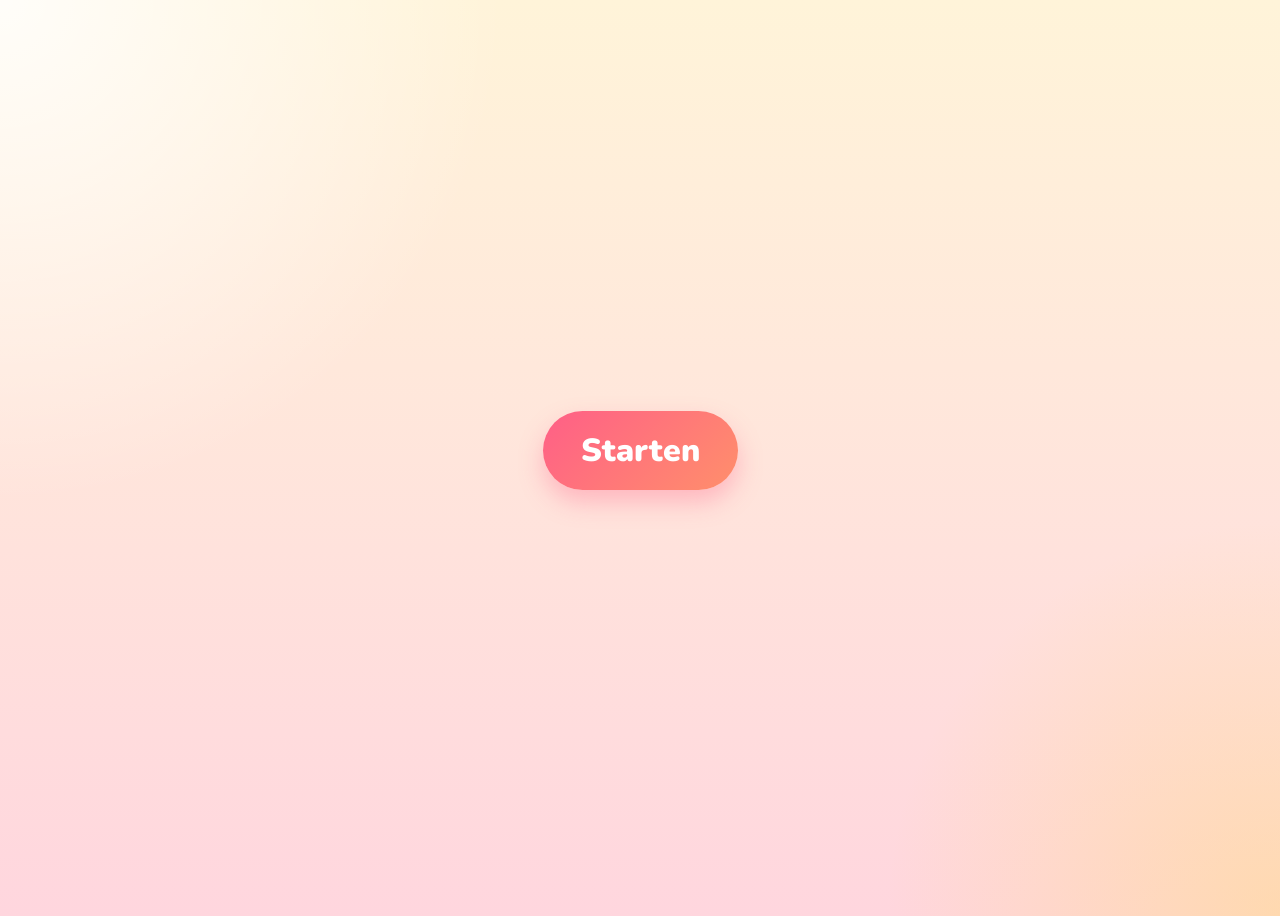
<file: index.html>
<!DOCTYPE html>
<html lang="de">
<head>
  <meta charset="UTF-8">
  <meta name="viewport" content="width=device-width, initial-scale=1.0">
  <title>Spiel</title>
  <link rel="preconnect" href="https://fonts.googleapis.com">
  <link rel="preconnect" href="https://fonts.gstatic.com" crossorigin>
  <link href="https://fonts.googleapis.com/css2?family=Baloo+2:wght@400;600;700&family=Nunito:wght@400;700;900&display=swap" rel="stylesheet">
  <link rel="stylesheet" href="style.css">
</head>
<body class="page-start">
  <main class="page-shell">
    <section class="screen screen--active intro-screen">
      <a class="main-button start-only-button" href="message.html">Starten</a>
    </section>
  </main>
</body>
</html>
</file>
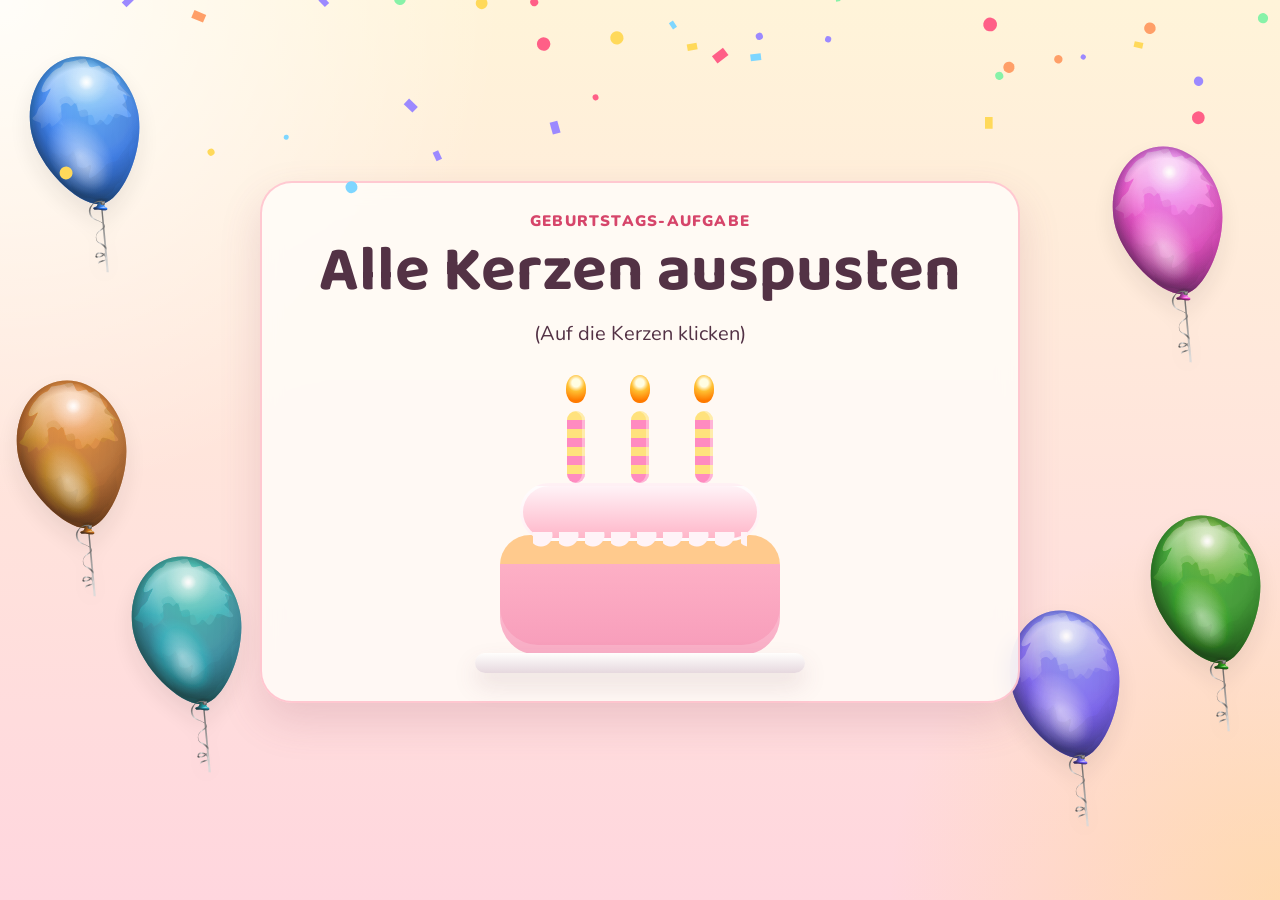
<file: game.html>
<!DOCTYPE html>
<html lang="de">
<head>
  <meta charset="UTF-8">
  <meta name="viewport" content="width=device-width, initial-scale=1.0">
  <title>Spiel</title>
  <link rel="preconnect" href="https://fonts.googleapis.com">
  <link rel="preconnect" href="https://fonts.gstatic.com" crossorigin>
  <link href="https://fonts.googleapis.com/css2?family=Baloo+2:wght@400;600;700&family=Nunito:wght@400;700;900&display=swap" rel="stylesheet">
  <link rel="stylesheet" href="style.css">
</head>
<body class="page-party page-game">
  <canvas id="confetti-canvas" aria-hidden="true"></canvas>

  <div class="balloon-layer" aria-hidden="true">
    <img src="assets/images/balloon.svg" alt="" class="balloon balloon-1">
    <img src="assets/images/balloon.svg" alt="" class="balloon balloon-2">
    <img src="assets/images/balloon.svg" alt="" class="balloon balloon-3">
    <img src="assets/images/balloon.svg" alt="" class="balloon balloon-4">
    <img src="assets/images/balloon.svg" alt="" class="balloon balloon-5">
    <img src="assets/images/balloon.svg" alt="" class="balloon balloon-6">
  </div>

  <main class="page-shell">
    <section class="screen screen--active game-screen">
      <div class="panel game-panel">
        <p class="eyebrow">Geburtstags-Aufgabe</p>
        <h2>Alle Kerzen auspusten</h2>
        <p class="instruction">(Auf die Kerzen klicken)</p>

        <div class="interactive-cake" aria-label="Geburtstagskuchen mit drei Kerzen">
          <div class="candles-row">
            <button class="candle is-lit" data-candle="1" aria-label="Kerze 1 auspusten">
              <span class="flame"></span>
              <span class="wax"></span>
            </button>
            <button class="candle is-lit" data-candle="2" aria-label="Kerze 2 auspusten">
              <span class="flame"></span>
              <span class="wax"></span>
            </button>
            <button class="candle is-lit" data-candle="3" aria-label="Kerze 3 auspusten">
              <span class="flame"></span>
              <span class="wax"></span>
            </button>
          </div>
          <div class="cake-top cake-top-large"></div>
          <div class="cake-base cake-base-large"></div>
          <div class="cake-plate cake-plate-large"></div>
        </div>

        <div class="finale hidden" id="finale">
          <h3>Alles Gute zum Geburtstag</h3>
          <div class="finale-animals">
            <button class="animal-zoom-button" type="button" aria-label="Britisch Kurzhaar Katze vergroessern" aria-pressed="false">
              <img src="assets/images/british-shorthair-cat.jpg" alt="Britisch Kurzhaar Katze" class="finale-animal finale-cat photo-animal">
            </button>
            <button class="animal-zoom-button" type="button" aria-label="Capybara vergroessern" aria-pressed="false">
              <img src="assets/images/capybara-photo.jpg" alt="Capybara" class="finale-animal finale-capybara photo-animal">
            </button>
          </div>
        </div>
      </div>
    </section>
  </main>

  <script src="script.js"></script>
</body>
</html>
</file>
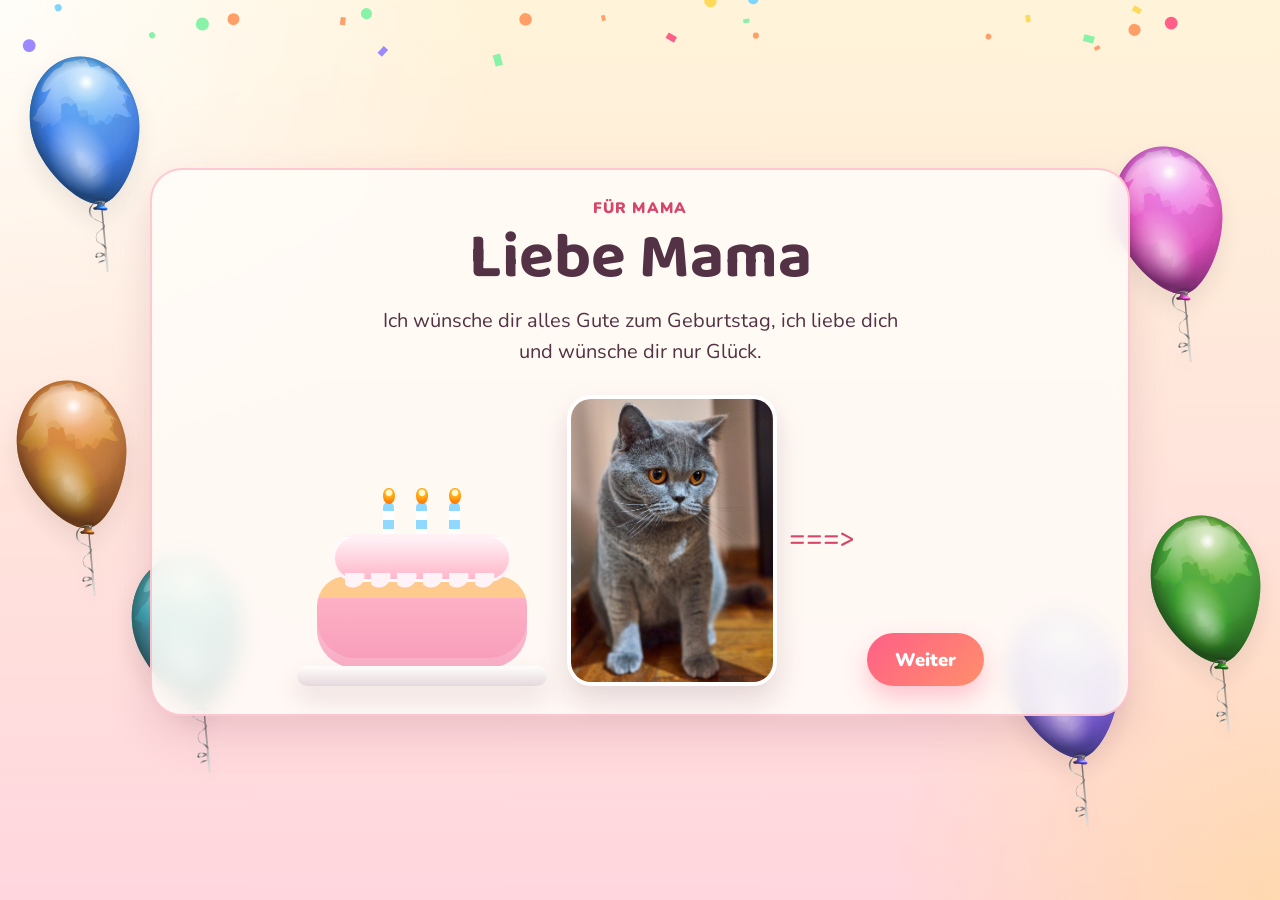
<file: message.html>
<!DOCTYPE html>
<html lang="de">
<head>
  <meta charset="UTF-8">
  <meta name="viewport" content="width=device-width, initial-scale=1.0">
  <title>Spiel</title>
  <link rel="preconnect" href="https://fonts.googleapis.com">
  <link rel="preconnect" href="https://fonts.gstatic.com" crossorigin>
  <link href="https://fonts.googleapis.com/css2?family=Baloo+2:wght@400;600;700&family=Nunito:wght@400;700;900&display=swap" rel="stylesheet">
  <link rel="stylesheet" href="style.css">
</head>
<body class="page-party">
  <canvas id="confetti-canvas" aria-hidden="true"></canvas>

  <div class="balloon-layer" aria-hidden="true">
    <img src="assets/images/balloon.svg" alt="" class="balloon balloon-1">
    <img src="assets/images/balloon.svg" alt="" class="balloon balloon-2">
    <img src="assets/images/balloon.svg" alt="" class="balloon balloon-3">
    <img src="assets/images/balloon.svg" alt="" class="balloon balloon-4">
    <img src="assets/images/balloon.svg" alt="" class="balloon balloon-5">
    <img src="assets/images/balloon.svg" alt="" class="balloon balloon-6">
  </div>

  <main class="page-shell">
    <section class="screen screen--active message-screen">
      <div class="panel popup-card">
        <p class="eyebrow">Für Mama</p>
        <h2>Liebe Mama</h2>
        <p class="message-text">
          Ich wünsche dir alles Gute zum Geburtstag, ich liebe dich und wünsche dir nur Glück.
        </p>

        <div class="celebration-row">
          <div class="cake-display" aria-hidden="true">
            <div class="cake-candles">
              <span class="mini-candle"></span>
              <span class="mini-candle"></span>
              <span class="mini-candle"></span>
            </div>
            <div class="cake-top"></div>
            <div class="cake-base"></div>
            <div class="cake-plate"></div>
          </div>

          <div class="cat-guide">
            <img src="assets/images/british-shorthair-cat.jpg" alt="Britisch Kurzhaar Katze" class="cat-image photo-animal">
            <div class="cat-arrow">===></div>
            <a class="main-button alt-button" href="game.html">Weiter</a>
          </div>
        </div>
      </div>
    </section>
  </main>

  <script src="script.js"></script>
</body>
</html>
</file>
<file: style.css>
:root {
  --bg-top: #fff4d9;
  --bg-bottom: #ffd6de;
  --panel: rgba(255, 252, 247, 0.88);
  --panel-border: rgba(255, 160, 181, 0.55);
  --text: #533245;
  --accent: #ff5f87;
  --accent-dark: #d6456a;
  --gold: #ffd95a;
  --cake-icing: #fff3f7;
  --cake-top: #ffb6c9;
  --cake-base: #f79cba;
  --shadow: 0 18px 40px rgba(151, 78, 108, 0.18);
}

* {
  box-sizing: border-box;
}

html,
body {
  margin: 0;
  min-height: 100%;
}

body {
  overflow-x: hidden;
  font-family: "Nunito", sans-serif;
  color: var(--text);
  background:
    radial-gradient(circle at top left, rgba(255, 255, 255, 0.85), transparent 32%),
    radial-gradient(circle at bottom right, rgba(255, 222, 89, 0.35), transparent 25%),
    linear-gradient(180deg, var(--bg-top), var(--bg-bottom));
}

button {
  font: inherit;
}

a {
  text-decoration: none;
}

#confetti-canvas {
  position: fixed;
  inset: 0;
  width: 100%;
  height: 100%;
  pointer-events: none;
  z-index: 4;
}

.balloon-layer {
  position: fixed;
  inset: 0;
  pointer-events: none;
  z-index: 1;
  overflow: hidden;
}

body.page-start .balloon-layer,
body.page-start #confetti-canvas {
  display: none;
}

.balloon {
  position: absolute;
  width: clamp(72px, 12vw, 120px);
  opacity: 0.88;
  animation: floatUp 7s ease-in-out infinite;
  filter: drop-shadow(0 10px 12px rgba(0, 0, 0, 0.1));
}

.balloon-1 { top: 6%; left: 2%; }
.balloon-2 { top: 16%; right: 4%; filter: hue-rotate(80deg) drop-shadow(0 10px 12px rgba(0, 0, 0, 0.1)); }
.balloon-3 { top: 42%; left: 1%; filter: hue-rotate(180deg) drop-shadow(0 10px 12px rgba(0, 0, 0, 0.1)); animation-delay: -1s; }
.balloon-4 { top: 57%; right: 1%; filter: hue-rotate(250deg) drop-shadow(0 10px 12px rgba(0, 0, 0, 0.1)); animation-delay: -2s; }
.balloon-5 { bottom: 14%; left: 10%; filter: hue-rotate(320deg) drop-shadow(0 10px 12px rgba(0, 0, 0, 0.1)); animation-delay: -3s; }
.balloon-6 { bottom: 8%; right: 12%; filter: hue-rotate(28deg) drop-shadow(0 10px 12px rgba(0, 0, 0, 0.1)); animation-delay: -1.5s; }

.page-shell {
  position: relative;
  z-index: 2;
  min-height: 100vh;
  display: grid;
  place-items: center;
  padding: 24px 16px 40px;
}

.screen {
  width: min(100%, 980px);
}

.screen--active .panel,
.screen--active .main-button {
  animation: popIn 0.45s ease;
}

.panel {
  position: relative;
  background: var(--panel);
  border: 2px solid var(--panel-border);
  border-radius: 32px;
  box-shadow: var(--shadow);
  backdrop-filter: blur(10px);
}

.intro-panel,
.popup-card,
.game-panel {
  padding: 28px 20px;
}

.eyebrow {
  margin: 0 0 10px;
  font-size: 0.95rem;
  font-weight: 900;
  letter-spacing: 0.08em;
  text-transform: uppercase;
  color: var(--accent-dark);
}

h1,
h2,
h3 {
  margin: 0;
  font-family: "Baloo 2", sans-serif;
  line-height: 0.98;
}

h1 {
  font-size: clamp(3rem, 10vw, 5.4rem);
}

h2 {
  font-size: clamp(2.2rem, 8vw, 4rem);
}

h3 {
  font-size: clamp(1.9rem, 7vw, 3rem);
}

.intro-text,
.message-text,
.instruction {
  margin: 14px auto 0;
  font-size: clamp(1rem, 3.7vw, 1.25rem);
  line-height: 1.55;
  max-width: 34rem;
}

.main-button {
  display: inline-block;
  margin-top: 22px;
  border: 0;
  border-radius: 999px;
  padding: 14px 28px;
  font-size: 1.15rem;
  font-weight: 900;
  color: white;
  background: linear-gradient(135deg, var(--accent), #ff8f6b);
  box-shadow: 0 12px 25px rgba(255, 95, 135, 0.34);
  cursor: pointer;
  transition: transform 0.18s ease, box-shadow 0.18s ease;
}

.intro-screen {
  min-height: calc(100vh - 48px);
  display: grid;
  place-items: center;
}

.start-only-button {
  margin-top: 0;
  font-size: clamp(1.4rem, 5vw, 2rem);
  padding: 18px 38px;
}

.main-button:hover,
.main-button:focus-visible {
  transform: translateY(-2px) scale(1.02);
  box-shadow: 0 16px 28px rgba(255, 95, 135, 0.38);
}

.main-button:focus-visible,
.candle:focus-visible {
  outline: 3px solid rgba(255, 217, 90, 0.95);
  outline-offset: 4px;
}

.popup-card,
.game-panel {
  text-align: center;
}

.celebration-row {
  display: flex;
  align-items: end;
  justify-content: center;
  gap: 20px;
  margin-top: 28px;
  flex-wrap: wrap;
}

.cat-guide {
  display: flex;
  align-items: end;
  gap: 12px;
  flex-wrap: wrap;
  justify-content: center;
}

.cat-image {
  width: min(210px, 48vw);
  image-rendering: auto;
}

.photo-animal {
  border-radius: 24px;
  object-fit: cover;
  box-shadow: 0 14px 28px rgba(124, 74, 95, 0.2);
  border: 4px solid rgba(255, 255, 255, 0.82);
  background: #fff;
}

.cat-arrow {
  font-family: "Baloo 2", sans-serif;
  font-size: clamp(1.4rem, 4vw, 2rem);
  color: var(--accent-dark);
  align-self: center;
  animation: nudge 0.9s ease-in-out infinite alternate;
}

.alt-button {
  margin-top: 0;
}

.cake-display,
.interactive-cake {
  position: relative;
  display: inline-flex;
  flex-direction: column;
  align-items: center;
}

.cake-candles,
.candles-row {
  display: flex;
  gap: 22px;
  align-items: end;
  justify-content: center;
}

.cake-candles {
  margin-bottom: -6px;
}

.mini-candle {
  width: 11px;
  height: 38px;
  border-radius: 99px;
  background: repeating-linear-gradient(
    180deg,
    #8fd8ff 0 9px,
    #ffffff 9px 18px
  );
  position: relative;
}

.mini-candle::before {
  content: "";
  position: absolute;
  top: -14px;
  left: 50%;
  width: 12px;
  height: 16px;
  background: radial-gradient(circle at 50% 30%, #fff8cd 0 22%, #ffb11b 30%, #ff7a00 80%);
  border-radius: 60% 60% 65% 65%;
  transform: translateX(-50%);
}

.cake-top,
.cake-base,
.cake-plate {
  border-radius: 999px;
}

.cake-top {
  width: 180px;
  height: 48px;
  background: linear-gradient(180deg, var(--cake-icing), var(--cake-top));
  border: 3px solid rgba(255, 255, 255, 0.8);
  position: relative;
  z-index: 2;
}

.cake-top::after {
  content: "";
  position: absolute;
  left: 10px;
  right: 10px;
  bottom: -12px;
  height: 18px;
  background:
    radial-gradient(circle at 8px 3px, var(--cake-icing) 0 11px, transparent 12px) repeat-x;
  background-size: 26px 18px;
}

.cake-base {
  width: 210px;
  height: 92px;
  margin-top: -6px;
  background:
    linear-gradient(180deg, #ffca8d 0 24%, transparent 24%),
    linear-gradient(180deg, var(--cake-top), var(--cake-base));
  border-radius: 30px 30px 38px 38px;
  box-shadow: inset 0 -10px 0 rgba(255, 255, 255, 0.18);
}

.cake-plate {
  width: 250px;
  height: 20px;
  margin-top: -2px;
  background: linear-gradient(180deg, #fffefc, #e6d8de);
  box-shadow: 0 12px 24px rgba(124, 74, 95, 0.15);
}

.game-panel {
  max-width: 760px;
  margin: 0 auto;
}

.interactive-cake {
  margin-top: 26px;
}

.cake-top-large {
  width: min(240px, 62vw);
  height: 58px;
}

.cake-base-large {
  width: min(280px, 72vw);
  height: 120px;
}

.cake-plate-large {
  width: min(330px, 85vw);
}

.candle {
  position: relative;
  width: 42px;
  height: 108px;
  padding: 0;
  border: 0;
  background: transparent;
  cursor: pointer;
}

.wax {
  position: absolute;
  left: 50%;
  bottom: 0;
  width: 18px;
  height: 72px;
  transform: translateX(-50%);
  border-radius: 99px;
  background: repeating-linear-gradient(
    180deg,
    #ffe27d 0 9px,
    #ff8bc0 9px 18px
  );
  box-shadow: inset -3px 0 0 rgba(255, 255, 255, 0.35);
}

.flame {
  position: absolute;
  left: 50%;
  top: 0;
  width: 20px;
  height: 28px;
  transform: translateX(-50%);
  background: radial-gradient(circle at 50% 28%, #fffde3 0 18%, #ffbf31 38%, #ff7b00 78%);
  border-radius: 65% 65% 60% 60%;
  animation: flicker 0.35s ease-in-out infinite alternate;
  transform-origin: center bottom;
}

.candle.is-out .flame {
  opacity: 0;
  transform: translateX(-50%) translateY(-10px) scale(0.2);
}

.candle.is-out .wax {
  filter: saturate(0.72);
}

.finale {
  margin-top: 28px;
  padding-top: 12px;
  animation: popIn 0.45s ease;
}

.finale.hidden {
  display: none;
}

.finale-animals {
  display: flex;
  align-items: end;
  justify-content: center;
  gap: 14px;
  margin-top: 12px;
  flex-wrap: wrap;
}

.animal-zoom-button {
  padding: 0;
  border: 0;
  background: transparent;
  cursor: zoom-in;
  transition: flex-basis 0.25s ease;
}

.animal-zoom-button:hover .photo-animal,
.animal-zoom-button:focus-visible .photo-animal {
  transform: translateY(-4px) scale(1.03);
  box-shadow: 0 18px 34px rgba(124, 74, 95, 0.28);
}

.animal-zoom-button:focus-visible {
  outline: 3px solid rgba(255, 217, 90, 0.95);
  outline-offset: 6px;
  border-radius: 28px;
}

.animal-zoom-button.is-enlarged {
  flex: 1 1 100%;
  cursor: zoom-out;
}

.animal-zoom-button.is-enlarged .finale-animal {
  width: min(78vw, 430px);
  max-width: 430px;
  transform: scale(1);
  box-shadow: 0 22px 42px rgba(124, 74, 95, 0.3);
}

.finale-animal {
  display: block;
  max-width: 200px;
  width: min(42vw, 210px);
  transition: transform 0.2s ease, box-shadow 0.2s ease;
}

.finale-capybara {
  width: min(42vw, 210px);
}

@keyframes floatUp {
  from { transform: translateY(0) rotate(-2deg); }
  to { transform: translateY(-16px) rotate(2deg); }
}

@keyframes nudge {
  from { transform: translateX(0); }
  to { transform: translateX(12px); }
}

@keyframes flicker {
  from { transform: translateX(-50%) scale(1) rotate(-1deg); }
  to { transform: translateX(-50%) scale(1.08) rotate(2deg); }
}

@keyframes popIn {
  from {
    opacity: 0;
    transform: translateY(10px) scale(0.97);
  }
  to {
    opacity: 1;
    transform: translateY(0) scale(1);
  }
}

@media (max-width: 640px) {
  .page-shell {
    padding: 18px 10px 28px;
  }

  .intro-panel,
  .popup-card,
  .game-panel {
    padding: 22px 14px;
    border-radius: 24px;
  }

  .celebration-row {
    gap: 12px;
  }

  .cat-guide {
    flex-direction: column;
    align-items: center;
  }

  .cat-arrow {
    transform: rotate(90deg);
    animation: none;
  }

  .balloon {
    width: 72px;
  }

  .balloon-5,
  .balloon-6 {
    display: none;
  }

  .candle {
    width: 34px;
    height: 96px;
  }

  .wax {
    width: 16px;
    height: 64px;
  }
}
</file>
